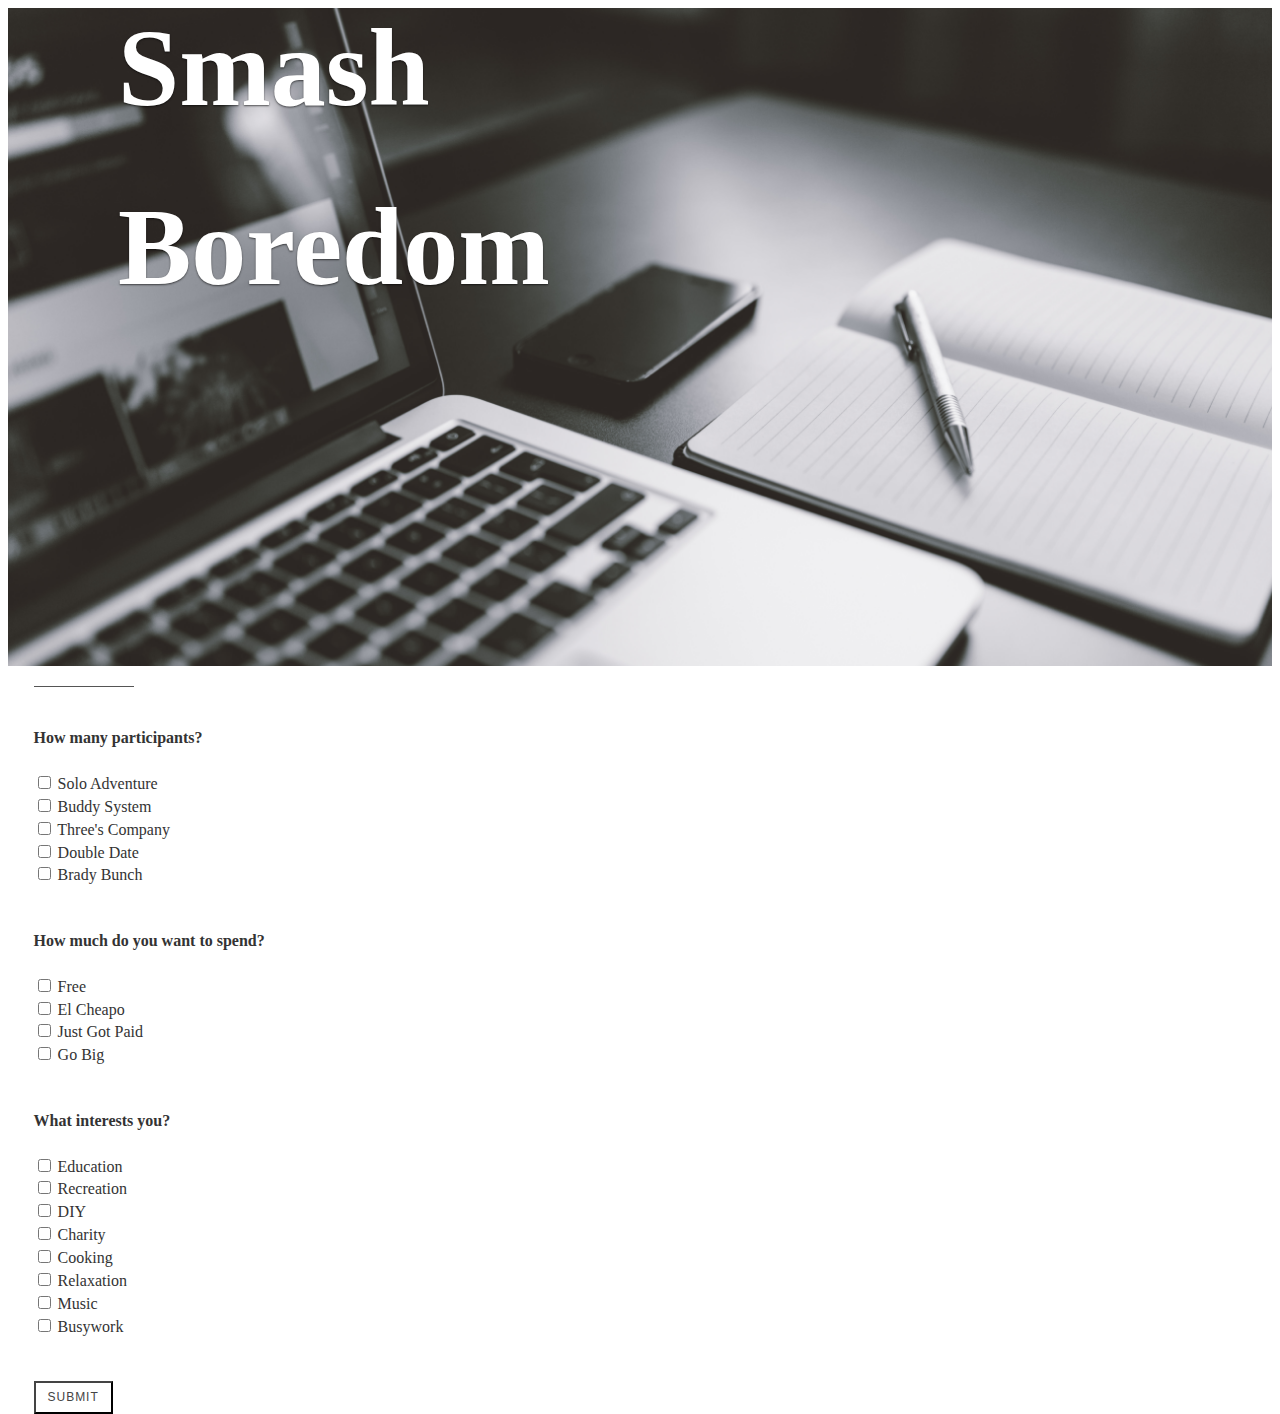
<file: index.html>
<!DOCTYPE html>
<html class="no-js">
  <head>
    <meta charset="utf-8">
    <meta http-equiv="X-UA-Compatible" content="IE=edge">
    <title>Smashboredom</title>
    <meta name="description" content="">
    <meta name="viewport" content="width=device-width, initial-scale=1">
    <meta name="robots" content="all,follow">
    <link rel="stylesheet" href="css/style.default.css" id="theme-stylesheet">
    <!-- ekko lightbox-->
    <link rel="stylesheet" href="css/ekko-lightbox.css">
    <!-- validation css -->
    <link rel="stylesheet" href="css/validationEngine.jquery.css" type="text/css"/>
    <!-- Custom stylesheet-->
    <link rel="stylesheet" href="css/custom.css">
    <!-- Favicon-->
    <link rel="apple-touch-icon" sizes="180x180" href="apple-touch-icon.png">
    <link rel="shortcut icon" type="image/png" sizes="32x32" href="favicon-32x32.png">
    <link rel="shortcut icon" type="image/png" sizes="16x16" href="favicon-16x16.png">
    <link rel="manifest" href="site.webmanifest">
    <!-- Tweaks for older IEs--><!--[if lt IE 9]>
        <script src="https://oss.maxcdn.com/html5shiv/3.7.2/html5shiv.min.js"></script>
        <script src="https://oss.maxcdn.com/respond/1.4.2/respond.min.js"></script><![endif]-->
  </head>
  <body data-spy="scroll" data-target="#navigation" data-offset="120">
    <!-- intro-->
    <section id="intro" style="background-image: url('img/computer.jpg');" class="intro">
      <div class="overlay"></div>
      <div class="content">
        <div class="container clearfix">
          <div class="row">
            <div class="col-md-8 col-md-offset-2 col-sm-12">
              <!-- <p><img src="favicon.ico" alt="Smash Boredom icon"></p> -->
              <p><strong>Smash</strong></p>
              <p><strong>Boredom</strong></p>
            </div>
          </div>
        </div>
      </div>
    </section>
    <!-- intro end-->
    <!-- form-->
    <section id="contact" style="background-color: #fff;" class="text-page">
        <div class="container">
          <div class="row">
            <div class="col-md-12">
              <h2 class="heading"></h2>
              <div class="row">
                <div class="col-md-6">
                  <form class="contact-form">
                    <div class="controls">
                      <div class="row">
                        <div class="col-sm-6">
                          <div class="form-group">
                            <!-- <label for="people">Number of Participants:</label> -->
                            <!-- <select name="people" id="people">
                              <option value="1">1</option>
                              <option value="2">2</option>
                              <option value="3">3</option>
                              <option value="4">4</option>
                              <option value="n">5 or more</option>
                            </select> -->
                            <div id="people" class="people checkbox-group required"><strong>How many participants?</strong>




                            <br>
                              <!-- <a href="#" onclick="$('#people').validationEngine('showPrompt', 'This a custom msg', 'load')">S</a> -->
                            <br>
                              <input type="checkbox" id="people1" name="people1" value="1" />
                              <label for="people1"> Solo Adventure</label><br>
                              <input type="checkbox" id="people2" name="people2" value="2" />
                              <label for="people2"> Buddy System</label><br>
                              <input type="checkbox" id="people3" name="people3" value="3" />
                              <label for="people3"> Three's Company</label><br>
                              <input type="checkbox" id="people4" name="people4" value="4" />
                              <label for="people4"> Double Date</label><br>
                              <input type="checkbox" id="people5" name="people5" value="n" />
                              <label for="people5"> Brady Bunch</label><br>
                            </div>
                            <br>
                          </div>
                        </div>
                        <div class="col-sm-6">
                          <div class="form-group">
                            <!-- <label for="price">Price Range:</label>
                              <select name="price" id="price">
                                <option value="0.0">FREE</option>
                                <option value="0.3">cheap</option>
                                <option value="0.7">moderate</option>
                                <option value="1.0">expensive</option>
                              </select> -->
                            <div id="price" class="price checkbox-group required"><strong>How much do you want to spend?</strong>
                            <br>
                            <br>
                              <input type="checkbox" id="price1" name="price1" value="0.0" />
                              <label for="price1"> Free</label><br>
                              <input type="checkbox" id="price2" name="price2" value="0.3" />
                              <label for="price2"> El Cheapo</label><br>
                              <input type="checkbox" id="price3" name="price3" value="0.7" />
                              <label for="price3"> Just Got Paid</label><br>
                              <input type="checkbox" id="price4" name="price4" value="1.0" />
                              <label for="price4"> Go Big</label><br>
                            </div>
                            <br>
                          </div>
                        </div>
                        <div class="col-sm-6">
                          <div class="form-group">
                            <!-- <label for="activity-type">Activity Type:</label>
                              <select name="activity-type" id="activity-type">
                                <option value="educational">educational</option>
                                <option value="recreational">recreational</option>
                                <option value="diy">diy</option>
                                <option value="charity">charity</option>
                                <option value="cooking">cooking</option>
                                <option value="relaxation">relaxation</option>
                                <option value="music">music</option>
                                <option value="busywork">busywork</option>
                              </select> -->
                              <div id="activity-type" class="activity-type checkbox-group required"><strong>What interests you?</strong>
                              <br>
                              <br>
                                <input type="checkbox" id="activity-type1" name="activity-type1" value="educational" />
                                <label for="activity-type1"> Education</label><br>
                                <input type="checkbox" id="activity-type2" name="activity-type2" value="recreation" />
                                <label for="activity-type2"> Recreation</label><br>
                                <input type="checkbox" id="activity-type3" name="activity-type3" value="diy" />
                                <label for="activity-type3"> DIY</label><br>
                                <input type="checkbox" id="activity-type4" name="activity-type4" value="charity" />
                                <label for="activity-type4"> Charity</label><br>
                                <input type="checkbox" id="activity-type4" name="activity-type4" value="cooking" />
                                <label for="activity-type4"> Cooking</label><br>
                                <input type="checkbox" id="activity-type4" name="activity-type4" value="relaxation" />
                                <label for="activity-type4"> Relaxation</label><br>
                                <input type="checkbox" id="activity-type4" name="activity-type4" value="music" />
                                <label for="activity-type4"> Music</label><br>
                                <input type="checkbox" id="activity-type4" name="activity-type4" value="busywork" />
                                <label for="activity-type4"> Busywork</label><br>
                              </div>
                              <br>
                            </div>
                         </div>
                      </div>
                        <div class="text-center">
                          <input id="submit" type="submit" name="name" value="Submit" class="btn btn-primary btn-block">
                        </div>
                    </div>
                  </form>
                </div>
              </div>
            </div>
          </div>
        </div>
    </section>
    <!-- form end -->
    <footer style="background-color: #111;" class="section-inverse">
    </footer>
    <!-- Javascript files-->
    <!-- jQuery-->
    <script src="https://ajax.googleapis.com/ajax/libs/jquery/1.11.0/jquery.min.js"></script>
    <script>window.jQuery || document.write('<script src="js/jquery-1.11.0.min.js"><\/script>')</script>
    <!-- Validation -->
    <script src="js/jquery.validationEngine-en.js" type="text/javascript" charset="utf-8"></script>
    <script src="js/jquery.validationEngine.min.js" type="text/javascript" charset="utf-8"></script>
    <!-- Lightbox-->
    <script src="js/ekko-lightbox.js"> </script>
    <!-- Sticky + Scroll To scripts for navbar-->
    <script src="js/jquery.sticky.js"></script>
    <script src="js/jquery.scrollTo.min.js"></script>
    <!-- api query -->
    <script src="js/api-query.js"></script>
    <!-- main script-->
    <script src="js/front.js"></script>
    <!-- Google Analytics: change UA-XXXXX-X to be your site's ID.-->
    <script>
      // (function(b,o,i,l,e,r){b.GoogleAnalyticsObject=l;b[l]||(b[l]=
      // function(){(b[l].q=b[l].q||[]).push(arguments)});b[l].l=+new Date;
      // e=o.createElement(i);r=o.getElementsByTagName(i)[0];
      // e.src='//www.google-analytics.com/analytics.js';
      // r.parentNode.insertBefore(e,r)}(window,document,'script','ga'));
      // ga('create','UA-XXXXX-X');ga('send','pageview');
    </script>
  </body>
</html>
</file>
<file: css/custom.css>
/* your styles go here */
h1 {
	font-family: 'Montserrat';
}

.overlay
{
	opacity: 0;
}

#intro
{
	min-height: unset;
	height: unset;
}

#intro strong
{
	padding: 0 0 0 1em !important;
	font-size: 5em !important;
}

@media (max-width: 770px)
{
	#intro strong
	{
		font-size: 4em !important;
	}
}
@media (max-width: 550px)
{
	#intro strong
	{
		font-size: 2.5em !important;
	}
}

#contact {
	/* width: 90%; */
	padding: 0 2vw;
}

.form-control
{
	background-image: none !important;
}

#__lpform_name_icon {
	opacity: 0;
}

/* section
{
	padding: 150px 0 0 0;
}

@media (max-width: 550px)
{
	section
	{
		padding: 30px 0 0 0;
	}
} */
</file>
<file: css/style.default.css>
/* ========================================= */
/* Black and White Template By Bootstrapious.com      */
/* ========================================= */
html {
  height: 100%;
}
body {
  height: 100%;
}
.italic {
  font-style: italic;
}
.intro {
  position: relative;
  width: 100%;
  height: 100%;
  color: #fff;
  background-color: #111;
  min-height: 600px;
  /* padding: 0; */
  background-size: cover;
  background-position: center center;
  overflow: hidden;
  background-attachment: fixed;
}
.intro h1,
.intro h2,
.intro h3,
.intro p {
  color: #fff;
  text-shadow: 0 1px 2px rgba(0, 0, 0, 0.6);
}
@media (min-width: 992px) {
  .intro p {
    font-size: 22px;
  }
}
section {
  padding: 150px 0;
}
@media (max-width: 991px) {
  section {
    padding: 60px 0;
  }
}
.overlay {
  position: absolute;
  width: 100%;
  height: 100%;
  left: 0;
  top: 0;
  background: #000;
  z-index: 2;
  opacity: 0.6;
  filter: alpha(opacity=60);
}
.heading {
  margin-bottom: 40px;
}
.heading:after {
  content: " ";
  display: block;
  width: 100px;
  height: 1px;
  margin: 20px 0 20px;
  background: #555555;
}
.img-responsive {
  margin: 0 auto;
}
.section-inverse {
  color: #fff;
}
.section-inverse h1,
.section-inverse h2,
.section-inverse h3,
.section-inverse h4,
.section-inverse h5,
.section-inverse h6 {
  color: #fff;
}
.section-inverse .heading:after {
  background: #fff;
}
.box {
  margin-bottom: 30px;
}
.content {
  position: relative;
  width: 100%;
  top: 50%;
  -webkit-transform: translate(0, -50%);
  -ms-transform: translate(0, -50%);
  transform: translate(0, -50%);
  -webkit-transition: all 0.2s ease-out;
  -moz-transition: all 0.2s ease-out;
  transition: all 0.2s ease-out;
  z-index: 10;
}
@media (max-width: 991px) {
  .content {
    position: relative;
    padding: 80px 0;
    top: 0;
    -webkit-transform: translate(0, 0);
    -ms-transform: translate(0, 0);
    transform: translate(0, 0);
  }
}
.services .box {
  margin-top: 20px;
}
.services .icon {
  font-size: 50px;
}
#map {
  height: 600px;
}
.contact-form {
  margin-bottom: 40px;
}
p.social {
  text-align: center;
  margin-top: 20px;
}
p.social a {
  margin: 0 10px 0 0;
  color: #fff;
  display: inline-block;
  width: 38px;
  height: 38px;
  border-radius: 19px;
  line-height: 38px;
  font-size: 15px;
  text-align: center;
  -webkit-transition: all 0.2s ease-out;
  -moz-transition: all 0.2s ease-out;
  transition: all 0.2s ease-out;
  vertical-align: bottom;
}
p.social a i {
  vertical-align: bottom;
  line-height: 38px;
}
p.social a.facebook {
  background-color: #ccc;
}
p.social a.gplus {
  background-color: #333;
}
p.social a.twitter {
  background-color: #aaa;
}
p.social a.instagram {
  background-color: #999;
}
p.social a.email {
  background-color: #666;
}
.copyright {
  margin-top: 40px;
  margin-bottom: 40px;
  color: #eeeeee;
  font-style: italic;
}
.copyright p.credit {
  text-align: right;
}
.copyright p.credit a {
  color: #eeeeee;
}
@media (max-width: 991px) {
  .copyright p.credit {
    text-align: center !important;
  }
}
@media (min-width: 1200px) {
  .copyright {
    margin-top: 60px;
    margin-bottom: 40px;
  }
}
@media (max-width: 991px) {
  .copyright {
    text-align: center !important;
  }
}
/*

=====================
NAVBAR
=====================

*/
.header {
  width: 100%;
  background: #fff;
  z-index: 1003;
}
.navbar-collapse {
  position: relative;
  z-index: 1003;
  background: #fff;
}
.navbar-collapse a {
  -webkit-transition: all 0.2s ease-out;
  -moz-transition: all 0.2s ease-out;
  transition: all 0.2s ease-out;
}
.navbar-header {
  position: relative;
  z-index: 1004;
}
/* ========================================= */
/* THEMING OF BOOTSTRAP COMPONENTS           */
/* ========================================= */
/* nav */
.nav {
  margin-bottom: 0;
  padding-left: 0;
  list-style: none;
}
.nav > li > a {
  padding: 10px 15px;
}
.nav > li > a:hover,
.nav > li > a:focus {
  background-color: #eeeeee;
}
.nav > li.disabled > a {
  color: #999999;
}
.nav > li.disabled > a:hover,
.nav > li.disabled > a:focus {
  color: #999999;
}
.nav .open > a,
.nav .open > a:hover,
.nav .open > a:focus {
  background-color: #eeeeee;
  border-color: #444444;
}
.nav-tabs {
  border-bottom: 1px solid #dddddd;
}
.nav-tabs > li > a {
  line-height: 1.42857143;
  border-radius: 0 0 0 0;
}
.nav-tabs > li > a:hover {
  border-color: #eeeeee #eeeeee #dddddd;
}
.nav-tabs > li.active > a,
.nav-tabs > li.active > a:hover,
.nav-tabs > li.active > a:focus {
  color: #555555;
  background-color: #ffffff;
  border: 1px solid #dddddd;
}
.nav-pills > li > a {
  border-radius: 0;
}
.nav-pills > li.active > a,
.nav-pills > li.active > a:hover,
.nav-pills > li.active > a:focus {
  color: #ffffff;
  background-color: #444444;
}
.nav-tabs-justified > li > a {
  border-radius: 0;
}
.nav-tabs-justified > .active > a,
.nav-tabs-justified > .active > a:hover,
.nav-tabs-justified > .active > a:focus {
  border: 1px solid #dddddd;
}
@media (min-width: 768px) {
  .nav-tabs-justified > li > a {
    border-bottom: 1px solid #dddddd;
    border-radius: 0 0 0 0;
  }
  .nav-tabs-justified > .active > a,
  .nav-tabs-justified > .active > a:hover,
  .nav-tabs-justified > .active > a:focus {
    border-bottom-color: #ffffff;
  }
}
/* navbar */
.navbar {
  font-family: "Cardo", "Times New Roman", Times, serif;
  font-style: italic;
  min-height: 40px;
  margin-bottom: 0;
  border-bottom: 1px solid transparent;
}
@media (min-width: 768px) {
  .navbar {
    border-radius: 0;
  }
}
.navbar-collapse {
  max-height: 360px;
  overflow-x: visible;
  padding-right: 15px;
  padding-left: 15px;
}
.navbar-collapse.in {
  overflow-y: auto;
}
@media (min-width: 768px) and (max-width: 991px) {
  .navbar-collapse {
    font-size: 14px;
  }
}
@media (min-width: 768px) {
  .navbar-collapse {
    float: left;
    width: auto;
    border-top: 0;
    box-shadow: none;
  }
  .navbar-collapse.collapse {
    display: block !important;
    height: auto !important;
    padding-bottom: 0;
    overflow: visible !important;
  }
  .navbar-collapse.in {
    overflow-y: visible;
  }
  .navbar-collapse.right {
    float: right;
  }
  .navbar-fixed-top .navbar-collapse,
  .navbar-static-top .navbar-collapse,
  .navbar-fixed-bottom .navbar-collapse {
    padding-left: 0;
    padding-right: 0;
  }
}
.container > .navbar-header,
.container-fluid > .navbar-header,
.container > .navbar-collapse,
.container-fluid > .navbar-collapse {
  margin-right: -15px;
  margin-left: -15px;
}
@media (min-width: 768px) {
  .container > .navbar-header,
  .container-fluid > .navbar-header,
  .container > .navbar-collapse,
  .container-fluid > .navbar-collapse {
    margin-right: 0;
    margin-left: 0;
  }
}
.navbar-brand {
  float: left;
  padding: 0 15px;
  font-size: 20px;
  line-height: 22px;
  height: 40px;
}
.navbar-brand:hover,
.navbar-brand:focus {
  text-decoration: none;
}
@media (min-width: 768px) {
  .navbar > .container .navbar-brand,
  .navbar > .container-fluid .navbar-brand {
    margin-left: -15px;
  }
}
.navbar-toggle {
  padding: 9px 10px !important;
  margin-right: 15px;
  border-radius: 0;
}
.navbar-nav {
  margin: 4.5px -15px;
}
.navbar-nav > li > a {
  padding-top: 10px;
  padding-bottom: 10px;
  line-height: 22px;
}
@media (max-width: 767px) {
  .navbar-nav .open .dropdown-menu > li > a,
  .navbar-nav .open .dropdown-menu .dropdown-header {
    padding: 5px 15px 5px 25px;
  }
  .navbar-nav .open .dropdown-menu > li > a {
    line-height: 22px;
  }
  .navbar-nav .open .dropdown-menu > li > a:hover,
  .navbar-nav .open .dropdown-menu > li > a:focus {
    background-image: none;
  }
}
@media (min-width: 768px) {
  .navbar-nav {
    float: left;
    margin: 0;
  }
  .navbar-nav > li {
    float: left;
  }
  .navbar-nav > li > a {
    padding-top: 9px;
    padding-bottom: 9px;
  }
  .navbar-nav.navbar-right:last-child {
    margin-right: -15px;
  }
}
.navbar-form {
  margin-left: -15px;
  margin-right: -15px;
  padding: 10px 15px;
  border: none;
  margin-top: 2px;
  margin-bottom: 2px;
}
@media (max-width: 767px) {
  .navbar-form .form-group {
    margin-bottom: 5px;
  }
}
.navbar-btn {
  margin-top: 2px;
  margin-bottom: 2px;
}
.navbar-btn.btn-sm {
  margin-top: 5px;
  margin-bottom: 5px;
}
.navbar-btn.btn-xs {
  margin-top: 9px;
  margin-bottom: 9px;
}
.navbar-text {
  margin-top: 9px;
  margin-bottom: 9px;
}
@media (min-width: 768px) {
  .navbar-text {
    float: left;
    margin-left: 15px;
    margin-right: 15px;
  }
  .navbar-text.navbar-right:last-child {
    margin-right: 0;
  }
}
.navbar-default {
  background-color: #ffffff;
  border-bottom-color: #e6e6e6;
}
.navbar-default .navbar-brand {
  color: #777777;
}
.navbar-default .navbar-brand:hover,
.navbar-default .navbar-brand:focus {
  color: #5e5e5e;
  background-color: transparent;
}
.navbar-default .navbar-text {
  color: #777777;
}
@media (min-width: 767px) {
  .navbar-default .navbar-nav {
    position: relative;
    top: 1px;
  }
}
.navbar-default .navbar-nav > li > a {
  color: #777777;
  border-bottom: solid 1px transparent;
}
.navbar-default .navbar-nav > li > a:hover,
.navbar-default .navbar-nav > li > a:focus {
  color: #333333;
  background-color: transparent;
}
.navbar-default .navbar-nav > .active > a,
.navbar-default .navbar-nav > .active > a:hover,
.navbar-default .navbar-nav > .active > a:focus {
  color: #000000;
  background-color: transparent;
  -webkit-transition: all 2s ease-out;
  -moz-transition: all 2s ease-out;
  transition: all 2s ease-out;
}
@media (min-width: 767px) {
  .navbar-default .navbar-nav > .active > a,
  .navbar-default .navbar-nav > .active > a:hover,
  .navbar-default .navbar-nav > .active > a:focus {
    border-bottom: solid 1px #666;
  }
}
.navbar-default .navbar-nav > .disabled > a,
.navbar-default .navbar-nav > .disabled > a:hover,
.navbar-default .navbar-nav > .disabled > a:focus {
  color: #cccccc;
  background-color: transparent;
}
.navbar-default .navbar-toggle {
  border-color: #ffffff;
}
.navbar-default .navbar-toggle:hover,
.navbar-default .navbar-toggle:focus {
  background-color: #ffffff;
}
.navbar-default .navbar-toggle .icon-bar {
  background-color: #888888;
}
.navbar-default .navbar-collapse {
  border-color: #e6e6e6;
}
.navbar-default .navbar-nav > .open > a,
.navbar-default .navbar-nav > .open > a:hover,
.navbar-default .navbar-nav > .open > a:focus {
  background-color: transparent;
  color: #000000;
}
@media (max-width: 767px) {
  .navbar-default .navbar-nav .open .dropdown-menu > li > a {
    color: #777777;
  }
  .navbar-default .navbar-nav .open .dropdown-menu > li > a:hover,
  .navbar-default .navbar-nav .open .dropdown-menu > li > a:focus {
    color: #333333;
    background-color: transparent;
  }
  .navbar-default .navbar-nav .open .dropdown-menu > .active > a,
  .navbar-default .navbar-nav .open .dropdown-menu > .active > a:hover,
  .navbar-default .navbar-nav .open .dropdown-menu > .active > a:focus {
    color: #000000;
    background-color: transparent;
  }
  .navbar-default .navbar-nav .open .dropdown-menu > .disabled > a,
  .navbar-default .navbar-nav .open .dropdown-menu > .disabled > a:hover,
  .navbar-default .navbar-nav .open .dropdown-menu > .disabled > a:focus {
    color: #cccccc;
    background-color: transparent;
  }
}
.navbar-default .navbar-link {
  color: #777777;
}
.navbar-default .navbar-link:hover {
  color: #333333;
}
/* scaffolding */
body {
  font-family: "Cardo", "Times New Roman", Times, serif;
  font-size: 16px;
  line-height: 1.42857143;
  color: #333333;
  background-color: #ffffff;
}
a {
  color: #444444;
  text-decoration: none;
}
a:hover,
a:focus {
  color: #1e1e1e;
  text-decoration: underline;
}
a:focus {
  outline: thin dotted;
  outline: 5px auto -webkit-focus-ring-color;
  outline-offset: -2px;
}
.img-rounded {
  border-radius: 0;
}
hr {
  margin-top: 22px;
  margin-bottom: 22px;
  border: 0;
  border-top: 1px solid #eeeeee;
}
/* breadcrumbs */
.breadcrumb {
  padding: 8px 0;
  margin-bottom: 22px;
  background-color: #ffffff;
  border-radius: 0;
  text-align: right;
}
.breadcrumb > li + li:before {
  content: ">\00a0";
  color: #cccccc;
}
.breadcrumb > .active {
  color: #999999;
}
@media (max-width: 991px) {
  .breadcrumb {
    padding: 8px 0;
    text-align: center;
  }
}
/* buttons  */
.btn {
  font-weight: normal;
  font-family: 'Montserrat', sans-serif;
  text-transform: uppercase;
  letter-spacing: 0.08em;
  padding: 6px 12px;
  font-size: 12px;
  line-height: 1.42857143;
  border-radius: 0;
}
.btn-primary {
  color: #444444;
  background-color: #ffffff;
  border-color: #444444;
}
.btn-primary:hover,
.btn-primary:focus,
.btn-primary:active,
.btn-primary.active,
.open .dropdown-toggle.btn-primary {
  color: #444444;
  background-color: #ebebeb;
  border-color: #252525;
}
.btn-primary:active,
.btn-primary.active,
.open .dropdown-toggle.btn-primary {
  background-image: none;
}
.btn-primary.disabled,
.btn-primary[disabled],
fieldset[disabled] .btn-primary,
.btn-primary.disabled:hover,
.btn-primary[disabled]:hover,
fieldset[disabled] .btn-primary:hover,
.btn-primary.disabled:focus,
.btn-primary[disabled]:focus,
fieldset[disabled] .btn-primary:focus,
.btn-primary.disabled:active,
.btn-primary[disabled]:active,
fieldset[disabled] .btn-primary:active,
.btn-primary.disabled.active,
.btn-primary[disabled].active,
fieldset[disabled] .btn-primary.active {
  background-color: #ffffff;
  border-color: #444444;
}
.btn-primary .badge {
  color: #ffffff;
  background-color: #444444;
}
.btn-primary:hover,
.btn-primary:focus,
.btn-primary:active,
.btn-primary.active {
  background: #444444;
  color: #ffffff;
}
.btn-lg {
  padding: 10px 16px;
  font-size: 20px;
  line-height: 1.33;
  border-radius: 0;
}
.btn-sm {
  padding: 5px 10px;
  font-size: 12px;
  line-height: 1.5;
  border-radius: 0;
}
.btn-xs {
  padding: 1px 5px;
  font-size: 12px;
  line-height: 1.5;
  border-radius: 0;
}
/* dropdowns */
.dropdown-menu > li > a {
  padding: 5px 20px;
}
/* labels */
.label {
  font-family: 'Montserrat', sans-serif;
  font-weight: normal;
  text-transform: uppercase;
}
/* forms.less */
label {
  font-weight: normal;
}
.form-control {
  display: block;
  width: 100%;
  height: 36px;
  padding: 6px 12px;
  font-size: 16px;
  line-height: 1.42857143;
  color: #333333;
  background-color: #ffffff;
  background-image: none;
  border: 1px solid #999999;
  border-radius: 0;
  -webkit-box-shadow: none;
  box-shadow: none;
}
.form-control::-moz-placeholder {
  color: #999999;
  opacity: 1;
}
.form-control:-ms-input-placeholder {
  color: #999999;
}
.form-control::-webkit-input-placeholder {
  color: #999999;
  opacity: 1 !important;
}
.form-control:focus {
  border-color: #444444;
  outline: 0;
  -webkit-box-shadow: inset 0 1px 1px rgba(0,0,0,.075), 0 0 8px rgba(68, 68, 68, 0.6);
  box-shadow: inset 0 1px 1px rgba(0,0,0,.075), 0 0 8px rgba(68, 68, 68, 0.6);
}
.form-group {
  margin-bottom: 20px;
}
/* pager*/
.pager {
  margin: 22px 0;
  border-top: solid 1px #eeeeee;
  padding-top: 22px;
  text-transform: uppercase;
  font-family: 'Montserrat', sans-serif;
}
.pager li {
  display: inline;
}
.pager li > a,
.pager li > span {
  background-color: #ffffff;
  border: 1px solid #444444;
  border-radius: 0;
}
.pager li > a:hover,
.pager li > a:focus {
  text-decoration: none;
  color: #fff;
  background-color: #444444;
}
.pager .disabled > a,
.pager .disabled > a:hover,
.pager .disabled > a:focus,
.pager .disabled > span {
  color: #999999;
  background-color: #ffffff;
  border-color: #ddd;
}
/* pagination */
.pagination {
  margin: 22px 0;
  font-family: 'Montserrat', sans-serif;
  border-radius: 0;
}
.pagination > li > a,
.pagination > li > span {
  padding: 6px 12px;
  line-height: 1.42857143;
  text-decoration: none;
  color: #444444;
  background-color: #ffffff;
  border: 1px solid #dddddd;
}
.pagination > li > a:hover,
.pagination > li > span:hover,
.pagination > li > a:focus,
.pagination > li > span:focus {
  color: #444444;
  background-color: #919191;
  border-color: #dddddd;
}
.pagination > .active > a,
.pagination > .active > span,
.pagination > .active > a:hover,
.pagination > .active > span:hover,
.pagination > .active > a:focus,
.pagination > .active > span:focus {
  z-index: 2;
  color: #ffffff;
  background-color: #444444;
  border-color: #444444;
}
.pagination > .disabled > span,
.pagination > .disabled > span:hover,
.pagination > .disabled > span:focus,
.pagination > .disabled > a,
.pagination > .disabled > a:hover,
.pagination > .disabled > a:focus {
  color: #999999;
  background-color: #ffffff;
  border-color: #dddddd;
}
/* responsive utilities */
@media (max-width: 767px) {
  .text-center-xs {
    text-align: center !important;
  }
  .text-center-xs img {
    display: block;
    margin-left: auto;
    margin-right: auto;
  }
}
@media (min-width: 768px) and (max-width: 991px) {
  .text-center-sm {
    text-align: center !important;
  }
  .text-center-sm img {
    display: block;
    margin-left: auto;
    margin-right: auto;
  }
}
/* type */
h1,
h2,
h3,
h4,
h5,
h6,
.h1,
.h2,
.h3,
.h4,
.h5,
.h6 {
  font-family: 'Montserrat', sans-serif;
  font-weight: 700;
  line-height: 1.3;
  color: #333333;
  text-transform: uppercase;
  letter-spacing: 0.08em;
}
h1,
.h1 {
  font-size: 48px;
}
h2,
.h2 {
  font-size: 36px;
}
h3,
.h3 {
  font-size: 31px;
}
h4,
.h4 {
  font-size: 24px;
}
h5,
.h5 {
  font-size: 16px;
}
h6,
.h6 {
  font-size: 16px;
}
h1,
.h1,
h2,
.h2,
h3,
.h3 {
  margin-top: 0;
  margin-bottom: 22px;
}
p {
  margin: 0 0 22px;
}
.lead {
  margin-bottom: 22px;
  font-size: 18px;
}
@media (min-width: 768px) {
  .lead {
    font-size: 24px;
  }
}
.text-small {
  font-size: 12px;
}
.text-large {
  font-size: 20px;
}
.text-italic {
  font-style: italic;
}
.text-primary {
  color: #444444;
}
a.text-primary:hover {
  color: #2b2b2b;
}
.bg-primary {
  color: #fff;
  background-color: #444444;
}
a.bg-primary:hover {
  background-color: #2b2b2b;
}
abbr[title],
abbr[data-original-title] {
  border-bottom: 1px dotted #999999;
}
blockquote {
  padding: 11px 22px;
  margin: 0 0 22px;
  font-size: 16px;
  border-left: 5px solid #444444;
}
blockquote footer,
blockquote small,
blockquote .small {
  display: block;
  font-size: 80%;
  line-height: 1.42857143;
  color: #999999;
}
blockquote footer:before,
blockquote small:before,
blockquote .small:before {
  content: '\2014 \00A0';
}
.blockquote-reverse,
blockquote.pull-right {
  border-right: 5px solid #444444;
}
address {
  margin-bottom: 22px;
  line-height: 1.42857143;
}
.panel {
  margin-bottom: 22px;
  background-color: #ffffff;
  border: 1px solid transparent;
  border-radius: 0;
  -webkit-box-shadow: 0 0 0;
  box-shadow: 0 0 0;
}
.panel-primary {
  border-color: #444444;
}
.panel-primary > .panel-heading {
  color: #ffffff;
  background-color: #444444;
  border-color: #444444;
}
.panel-primary > .panel-heading + .panel-collapse .panel-body {
  border-top-color: #444444;
}
.panel-primary > .panel-footer + .panel-collapse .panel-body {
  border-bottom-color: #444444;
}
.panel-primary .panel-title {
  font-weight: 300;
}
.panel-primary .panel-title a:hover {
  color: #fff;
  text-decoration: none;
}
a.badge:hover,
a.badge:focus {
  color: #ffffff;
  text-decoration: none;
  cursor: pointer;
}
a.list-group-item.active > .badge,
.nav-pills > .active > a > .badge {
  color: #444444;
  background-color: #ffffff;
}
.nav-pills > li > a > .badge {
  margin-left: 3px;
}
</file>
